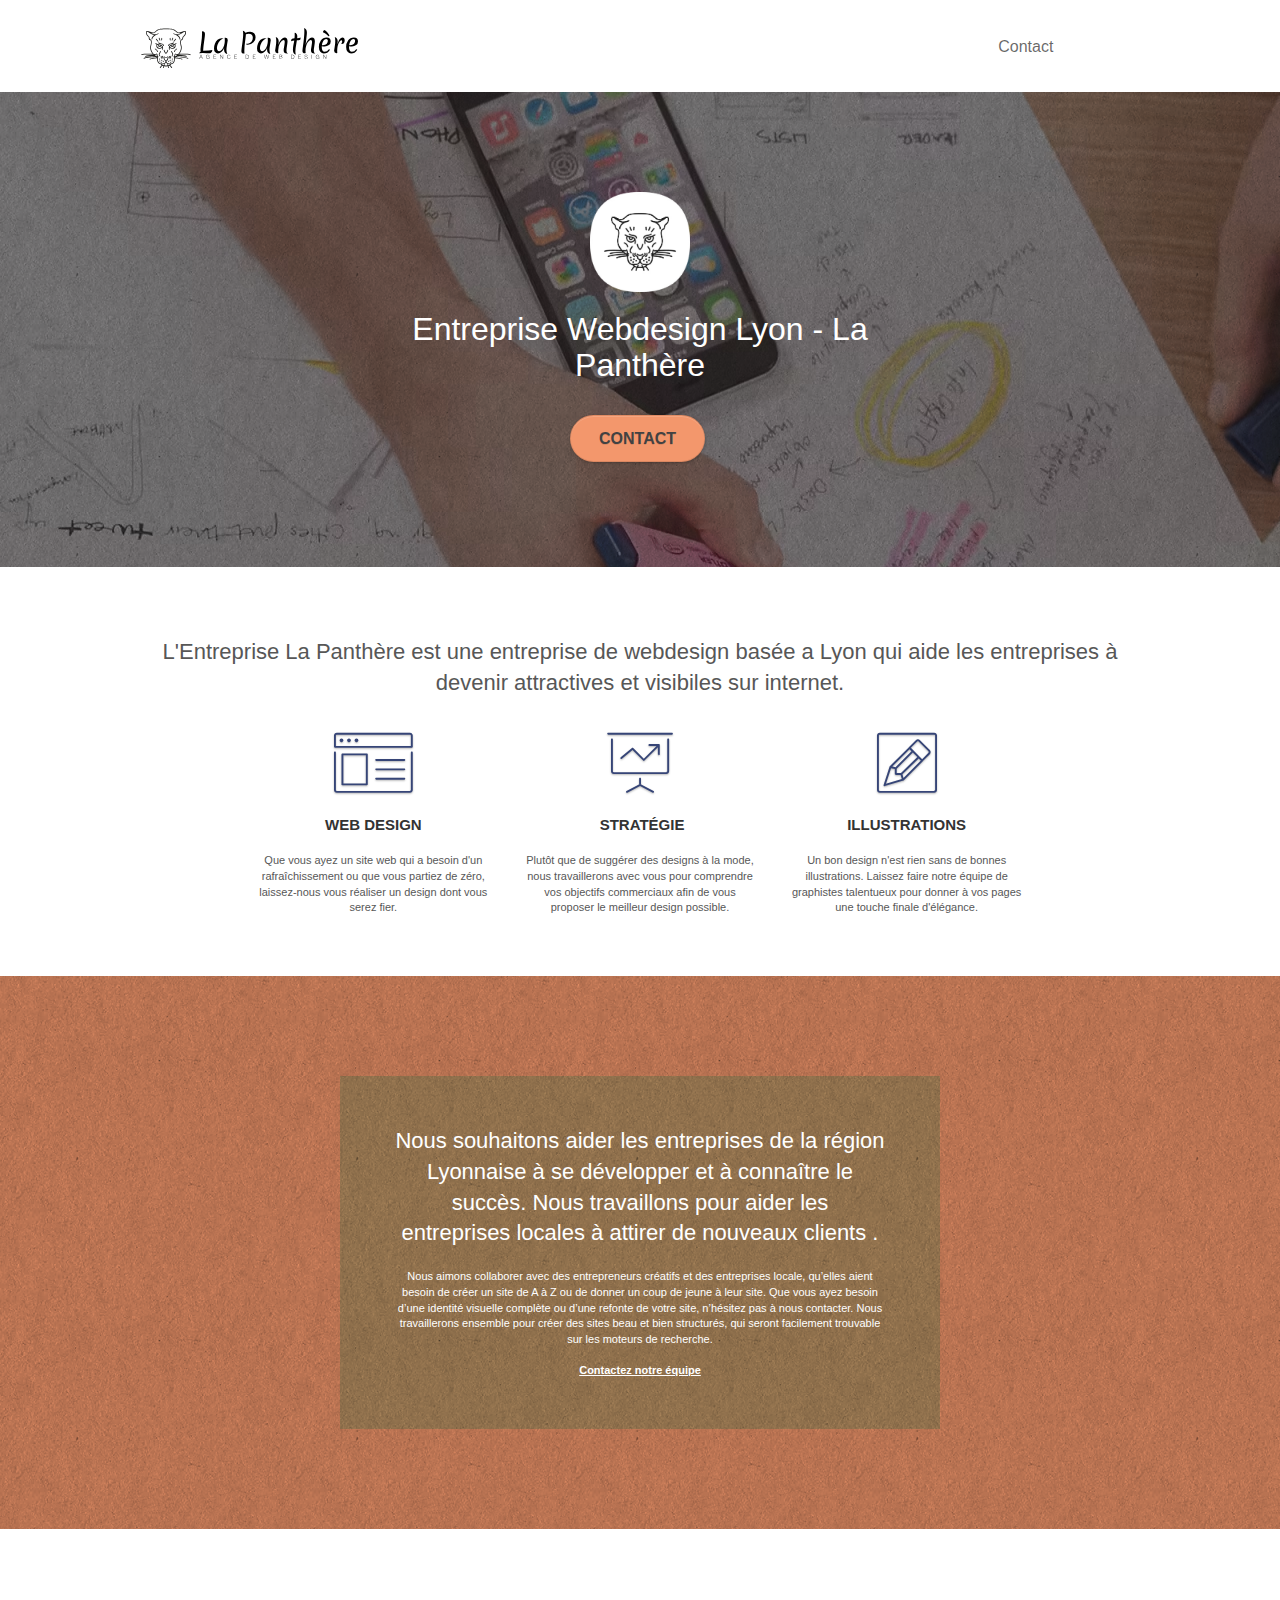
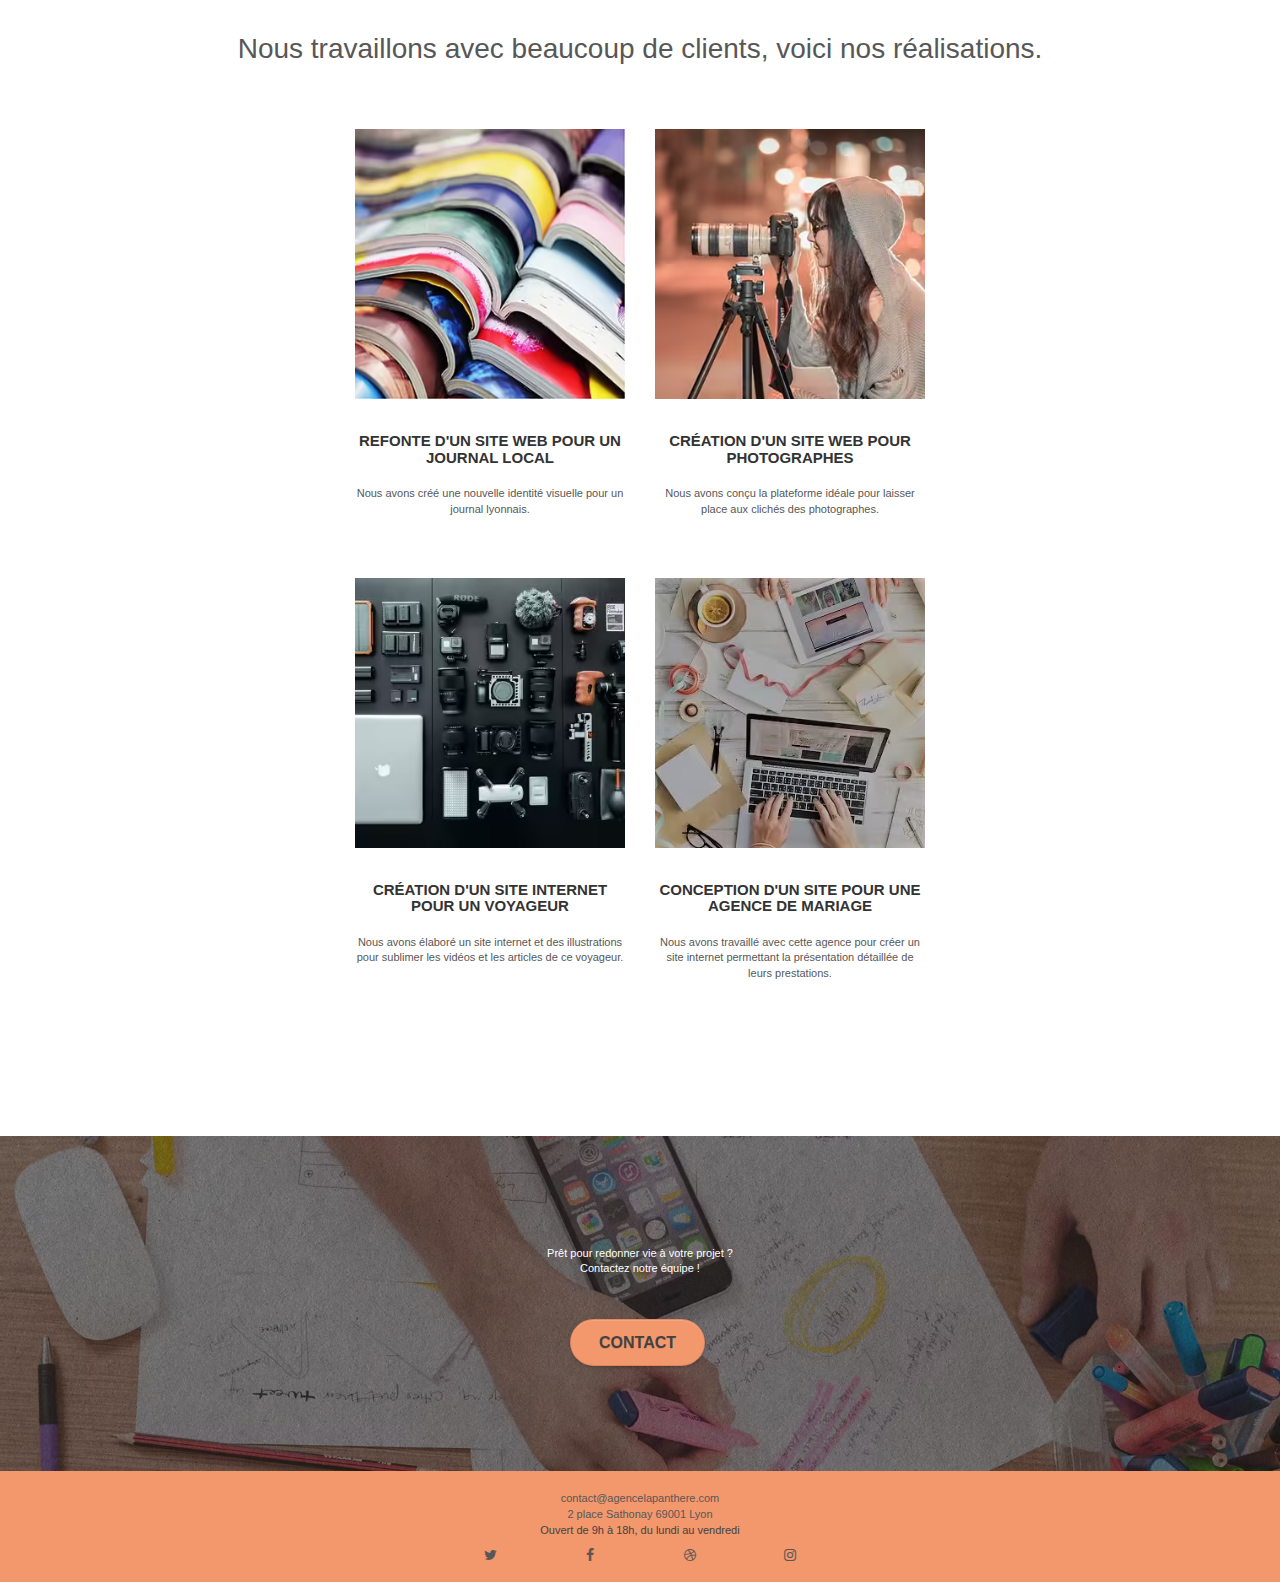
<file: index.html>
<!doctype html>
<html lang="fr">
<head>
    <meta charset="utf-8">
	<meta name="robots" content="follow, index">
    <meta name="description" content="Entreprise Webdesign Lyon La Panthère specialisée dans le webdesign vous aides à devenir plus attractif et plus visible sur internet">
    <meta name="viewport" content="width=device-width, initial-scale=1.0, viewport-fit=cover">
    <link rel="shortcut icon" type="image/png" href="favicon.jpg">
    
	<link rel="stylesheet" type="text/css" href="./css/bootstrap.css">
	<link rel="stylesheet" type="text/css" href="style.min.css">
	<link rel="stylesheet" type="text/css" href="./css/font-awesome.css">
	<link rel="stylesheet" type="text/css" href="./css/et-line.css">
	
    
	<script src="./js/jquery-2.1.0.js" ></script>
	<script src="./js/bootstrap.js" async></script>
	<script src="./js/blocs.js" async></script>
	<script src="./js/jquery.touchSwipe.js" defer></script>
	<script src="./js/gmaps.js" async></script>

	<meta property="og:title" content="La Panthère - Accueil" />
	<meta property="og:type" content="Entreprise webdesign Lyon - La Panthère" />
	<meta property="og:url" content="https://baracoudea.github.io/LaPanthereNew/" />
	<meta property="og:image" content="/img/agence-la-panthere.svg" />

    <title>Entreprise webdesign Lyon - La Panthère</title>

    
<!-- Analytics -->
 <!-- Global site tag (gtag.js) - Google Analytics -->
<script async src="https://www.googletagmanager.com/gtag/js?id=G-MQVR7TFE02"></script>
<script>
  window.dataLayer = window.dataLayer || [];
  function gtag(){dataLayer.push(arguments);}
  gtag('js', new Date());

  gtag('config', 'G-MQVR7TFE02');
</script>
<!-- Analytics END -->
    
</head>
<body>
<!-- Principal conteneur -->
<div class="page-container">
    
<!-- bloc-0 -->
<div class="bloc bgc-white l-bloc " id="bloc-0">
	<div class="container bloc-sm">
		<nav class="navbar row">
			<div class="navbar-header">
				<a class="navbar-brand" href="index.html"><img src="img/agence-la-panthere-monochrome.svg" alt="Logo La Panthère"/></a>
			</div>
			<div class="collapse navbar-collapse navbar-1 special-dropdown-nav">
				<ul class="site-navigation nav navbar-nav">
					<li>
						<a href="contact.html">Contact</a>
					</li>
				</ul>
			</div>
		</nav>
	</div>
</div>
<!-- bloc-0 END -->

<!-- bloc-1-presentation -->
<div class="bloc bgc-dark-slate-blue bg-banniere d-bloc bg-t-edge bloc-bg-texture texture-paper b-parallax" id="bloc-1-hero">
	<div class="container bloc-lg">
		<div class="row tight-width-whitespace">
			<div class="col-sm-12">
				<img src="img/logo.avif" class="center-block image-resize-mode" alt="Entreprise webdesign Lyon , logo , La Panthère" />
				<h1 class="text-center hero-bloc-text tc-white ">
					Entreprise Webdesign Lyon - La Panthère
				</h1>
				<div class="text-center">
					<a href="contact.html" class="btn btn-lg btn-clean btn-rd cta-hero btn-atomic-tangerine" id="cta-hero">Contact</a>
				</div>
			</div>
		</div>
	</div>
</div>
<!-- bloc-1-presentation END -->

<!-- bloc-2-services -->
<div class="bloc bgc-white l-bloc" id="bloc-2-services">
	<div class="container bloc-md">
		<div class="row">
			<div class="col-sm-12 text-center">
				<h2>L'Entreprise La Panthère est une entreprise de webdesign basée a Lyon qui aide les entreprises à devenir attractives et visibiles sur internet.</h2>
			</div>
		</div>
		<div class="row voffset-lg med-width-whitespace">
			<div class="col-sm-4">
				<div class="text-center">
					<span class="et-icon-browser sm-shadow icon-dark-slate-blue icons icon-lg"></span>
				</div>
				<h3 class="mg-md text-center">
					Web design
				</h3>
				<p class="text-center ">
					Que vous ayez un site web qui a besoin d'un rafraîchissement ou que vous partiez de zéro, laissez-nous vous réaliser un design dont vous serez fier.
				</p>
			</div>
			<div class="col-sm-4">
				<div class="text-center">
					<span class="et-icon-presentation sm-shadow icon-dark-slate-blue icons icon-lg"></span>
				</div>
				<h3 class="mg-md text-center">
					&nbsp;Stratégie
				</h3>
				<p class="text-center ">
					Plutôt que de suggérer des designs à la mode, nous travaillerons avec vous pour comprendre vos objectifs commerciaux afin de vous proposer le meilleur design possible.<br>
				</p>
			</div>
			<div class="col-sm-4">
				<div class="text-center">
					<span class="et-icon-edit sm-shadow icon-dark-slate-blue icons icon-lg"></span>
				</div>
				<h3 class="mg-md text-center">
					Illustrations
				</h3>
				<p class="text-center ">
					Un bon design n'est rien sans de bonnes illustrations. Laissez faire notre équipe de graphistes talentueux pour donner à vos pages une touche finale d'élégance.
				</p>
			</div>
		</div>
	</div>
</div>
<!-- bloc-2-services END -->

<!-- bloc-3-what-i-do -->
<div class="bloc tc-white bgc-atomic-tangerine bg-presentation d-bloc bloc-bg-texture texture-paper b-parallax" id="bloc-3-what-i-do">
	<div class="container bloc-lg">
		<div class="row tight-width-whitespace black-background">
			<div class="col-sm-12">
				<h2 class="mg-md text-center tc-white">
					Nous souhaitons aider les entreprises de la région Lyonnaise à se développer et à connaître le succès. Nous travaillons pour aider les entreprises locales à attirer de nouveaux clients .<br>
				</h2>
				<p class="text-center white">
					Nous aimons collaborer avec des entrepreneurs créatifs et des entreprises locale, qu’elles aient besoin de créer un site de A à Z ou de donner un coup de jeune à leur site. Que vous ayez besoin d’une identité visuelle complète ou d’une refonte de votre site, n’hésitez pas à nous contacter. Nous travaillerons ensemble pour créer des sites beau et bien structurés, qui seront facilement trouvable sur les moteurs de recherche. <br><br><a class="ltc-white bold-link white" href="contact.html">Contactez notre équipe</a><br>
				</p>
			</div>
		</div>
	</div>
</div>
<!-- bloc-3-what-i-do END -->

<!-- bloc-4-portfolio -->
<div class="bloc bgc-white bg-lines-h2-bg bg-repeat l-bloc" id="bloc-4-portfolio">
	<div class="container bloc-lg">
		<div class="row">
			<div class="col-sm-12 text-center">
				<p class="font_size_portfolio">Nous travaillons avec beaucoup de clients, voici nos réalisations.</p>
			</div>
		</div>
		<div class="row tight-width-whitespace portfolio-row">
			<div class="col-sm-6">
				<a href="#" data-lightbox="img/1.avif" data-gallery-id="gallery-1" data-caption="Refonte d'un site web pour un journal local" data-frame="snapshot-lb"><img src="img/1.avif" loading="lazy" alt=" refonte site web journal" class="img-responsive portfolio-thumb" /></a>
				<h3 class="mg-md text-center">
					Refonte d'un site web pour un journal local
				</h3>
				<p class="text-center">
					Nous avons créé une nouvelle identité visuelle pour un journal lyonnais.
				</p>
			</div>
			<div class="col-sm-6">
				<a href="#" data-lightbox="img/2.avif" data-gallery-id="gallery-1" data-caption="Création d'un site web pour photographes" data-frame="snapshot-lb"><img src="img/2.avif" loading="lazy" class="img-responsive portfolio-thumb" alt="Création d'un site web pour photographes" /></a>
				<h3 class="mg-md text-center">
					Création d'un site web pour photographes
				</h3>
				<p class="text-center">
					Nous avons conçu la plateforme idéale pour laisser place aux clichés des photographes.
				</p>
			</div>
		</div>
		<div class="row tight-width-whitespace portfolio-row">
			<div class="col-sm-6">
				<a href="#" data-lightbox="img/3.avif" data-gallery-id="gallery-1" data-caption="Création d'un site internet pour un voyageur" data-frame="snapshot-lb"><img src="img/3.avif" loading="lazy" class="img-responsive portfolio-thumb" alt="Création d'un site web pour voyageur"/></a>
				<h3 class="mg-md text-center">
					Création d'un site internet pour un voyageur
				</h3>
				<p class="text-center">
					Nous avons élaboré un site internet et des illustrations pour sublimer les vidéos et les articles de ce voyageur.
				</p>
			</div>
			<div class="col-sm-6">
				<a href="#" data-lightbox="img/4.avif" data-gallery-id="gallery-1" data-caption="Conception d'un site pour une agence de mariage" data-frame="snapshot-lb"><img src="img/4.avif" loading="lazy" class="img-responsive portfolio-thumb" alt="Création d'un site web pour agence de mariage" /></a>
				<h3 class="mg-md text-center">
					Conception d'un site pour une agence de mariage
				</h3>
				<p class="text-center">
					Nous avons travaillé avec cette agence pour créer un site internet permettant la présentation détaillée de leurs prestations.
				</p>
			</div>
		</div>
	</div>
</div>
<!-- bloc-4-portfolio END -->

<!-- bloc-5-cta -->
<div class="bloc bgc-dark-slate-blue bg-banniere d-bloc bloc-bg-texture texture-paper" id="bloc-5-cta">
	<div class="container bloc-lg">
		<div class="row">
			<p class="mg-md text-center tc-white">
				Prêt pour redonner vie à votre projet ?<br>Contactez notre équipe !
			</p>
			<div class="col-sm-12 text-center">
				<a href="contact.html" class="btn btn-atomic-tangerine btn-clean btn-rd btn-lg cta-hero">Contact</a>
			</div>
		</div>
	</div>
</div>
<!-- bloc-5-cta END -->

<!-- Footer - bloc-8 -->
<div class="bloc bgc-atomic-tangerine d-bloc" id="bloc-8">
	<div class="container bloc-sm">
		<div class="row">
			<div class="col-sm-12">
				<p class="text-center grey">
					<a href="mailto:contact@agencelapanthere.com">contact@agencelapanthere.com</a><br><a target="blank" href="https://www.google.fr/maps/place/2+Pl.+Sathonay,+69001+Lyon/@45.7695241,4.8279733,17z/data=!3m1!4b1!4m5!3m4!1s0x47f4eb020f3664e9:0x13e3d71752922c1f!8m2!3d45.7695241!4d4.8301673">2 place Sathonay 69001 Lyon</a><br>Ouvert de 9h à 18h, du lundi au vendredi<br>
				</p>
				<div class="row row-no-gutters social">
					<div class="col-sm-3">
						<div class="text-center">
							<a class="social" href="index.html"><span class="fa fa-twitter icon-md"></span></a>
						</div>
					</div>
					<div class="col-sm-3">
						<div class="text-center">
							<a class="social" href="index.html"><span class="fa fa-facebook icon-md"></span></a>
						</div>
					</div>
					<div class="col-sm-3">
						<div class="text-center">
							<a class="social" href="index.html"><span class="fa fa-dribbble icon-md"></span></a>
						</div>
					</div>
					<div class="col-sm-3">
						<div class="text-center">
							<a class="social" href="index.html"><span class="fa fa-instagram icon-md"></span></a>
						</div>
					</div>
				</div>
			</div>
		</div>
	</div>
</div>
<!-- Footer - bloc-8 END -->

</div>
<!-- Principal conteneur END -->
    

</body>
</html>
</file>
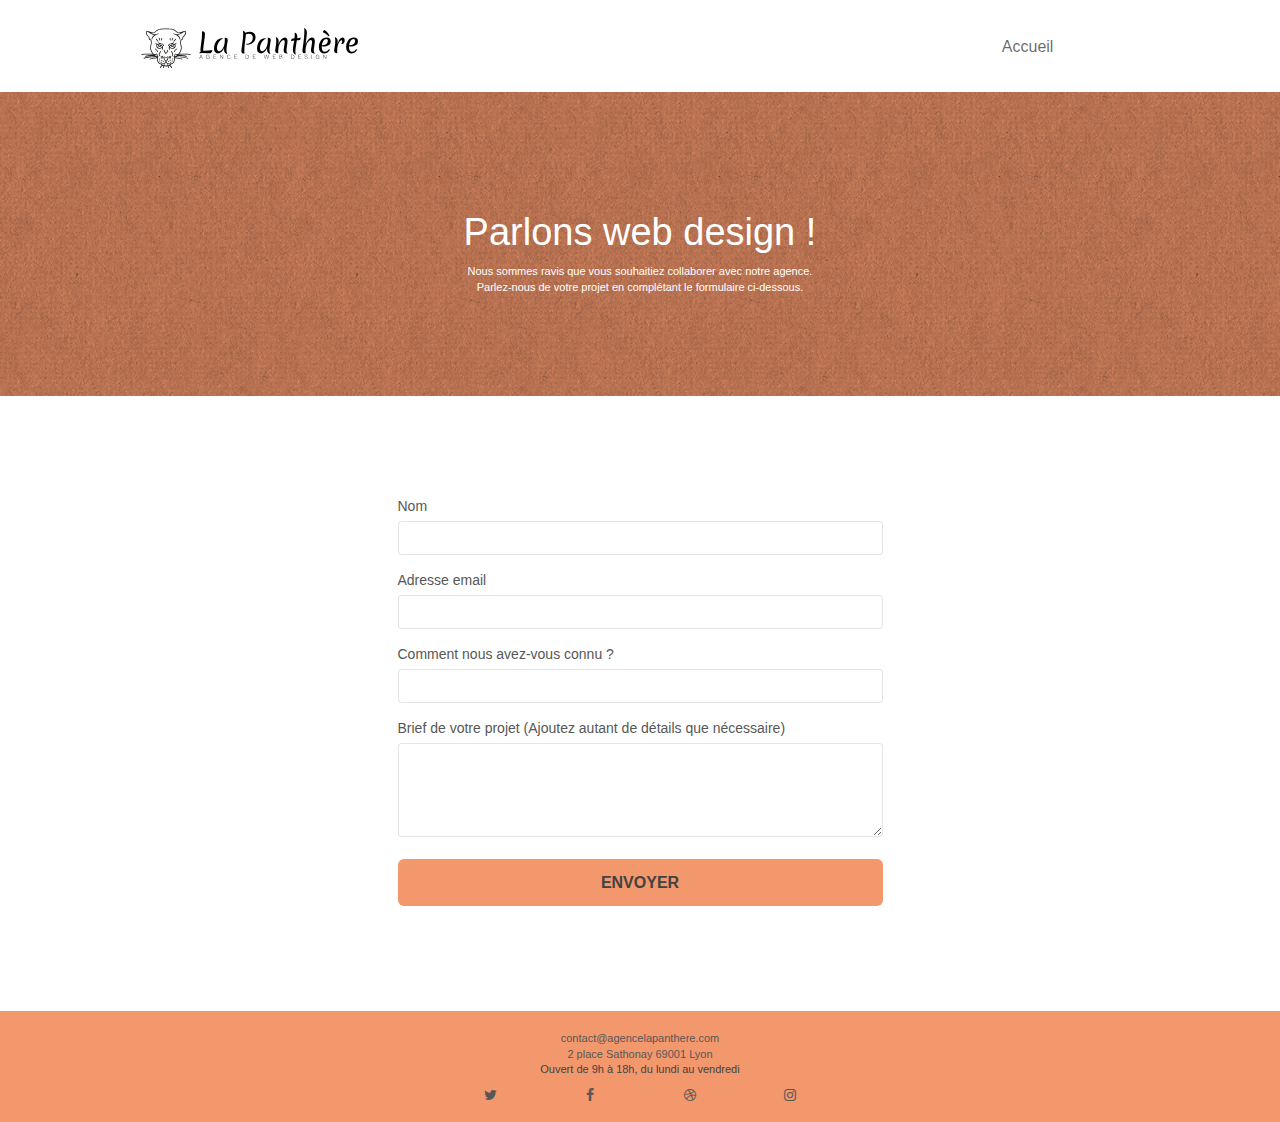
<file: contact.html>
<!doctype html>
<html lang="fr">
<head>
    <meta charset="utf-8">
	<meta name="robots" content="follow, index">
    <meta name="description" content="Entreprise webdesign Lyon La Panthère contact">
    <meta name="viewport" content="width=device-width, initial-scale=1.0, viewport-fit=cover">
    <link rel="shortcut icon" type="image/png" href="favicon.jpg">
    
	<link rel="stylesheet" type="text/css" href="./css/bootstrap.css">
	<link rel="stylesheet" type="text/css" href="style.min.css">
	<link rel="stylesheet" type="text/css" href="./css/font-awesome.css">
	<link rel="stylesheet" type="text/css" href="./css/et-line.css">
	
    
	<script src="./js/jquery-2.1.0.js"></script>
	<script src="./js/bootstrap.js" async></script>
	<script src="./js/blocs.js" async></script>
	<script src="./js/jqBootstrapValidation.js" async></script>
	<script src="./js/formHandler.js" async></script>

	<meta property="og:title" content="La Panthère - Contact" />
	<meta property="og:type" content="Agence Web Design" />
	<meta property="og:url" content="https://baracoudea.github.io/LaPanthereNew/" />
	<meta property="og:image" content="/img/agence-la-panthere.svg" />

    <title>Contact - La Panthère</title>

    
<!-- Analytics -->
 <!-- Global site tag (gtag.js) - Google Analytics -->
<script async src="https://www.googletagmanager.com/gtag/js?id=G-MQVR7TFE02"></script>
<script>
  window.dataLayer = window.dataLayer || [];
  function gtag(){dataLayer.push(arguments);}
  gtag('js', new Date());

  gtag('config', 'G-MQVR7TFE02');
</script>
<!-- Analytics END -->
    
</head>
<body>
<!-- Principal conteneur -->
<div class="page-container">
    
<!-- bloc-0 -->
<div class="bloc bgc-white l-bloc " id="bloc-0">
	<div class="container bloc-sm">
		<nav class="navbar row">
			<div class="navbar-header">
				<a class="navbar-brand" href="index.html"><img src="img/agence-la-panthere-monochrome.svg" alt="Logo La Panthère"/></a>
			</div>
			<div class="collapse navbar-collapse navbar-1 special-dropdown-nav">
				<ul class="site-navigation nav navbar-nav">
					<li>
						<a href="index.html">Accueil</a>
					</li>
				</ul>
			</div>
		</nav>
	</div>
</div>
<!-- bloc-0 END -->

<!-- bloc-6 -->
<div class="bloc bg-dots-bg bg-repeat bgc-atomic-tangerine d-bloc bloc-bg-texture texture-paper" id="bloc-6">
	<div class="container bloc-lg">
		<div class="row">
			<div class="col-sm-12">
				<h1 class="text-center hero-bloc-text tc-white">
					Parlons web design !
				</h1>
				<p class="text-center mg-lg tc-white tight-width-whitespace">
					Nous sommes ravis que vous souhaitiez collaborer avec notre agence.<br>
					Parlez-nous de votre projet en complétant le formulaire ci-dessous.
				</p>
			</div>
		</div>
	</div>
</div>
<!-- bloc-6 END -->

<!-- bloc-7 -->
<div class="bloc bgc-white l-bloc" id="bloc-7">
	<div class="container bloc-lg">
		<div class="row left10">
			<div class="col-sm-6">
				<form id="form_1" novalidate>
					<div class="form-group">
						<label>
							Nom
						</label>
						<input id="name" class="form-control" required />
					</div>
					<div class="form-group">
						<label>
							Adresse email
						</label>
						<input id="email" class="form-control" type="email" required />
					</div>
					<div class="form-group">
						<label>
							Comment nous avez-vous connu ?
						</label>
						<input class="form-control" required id="input_504" />
					</div>
					<div class="form-group">
						<label>
							Brief de votre projet (Ajoutez autant de détails que nécessaire)<br>
						</label><textarea id="message" class="form-control" rows="4" cols="50" required></textarea>
					</div> 
					<button class="bloc-button btn btn-lg btn-block cta-hero btn-atomic-tangerine" type="submit">
						Envoyer
					</button>
				</form>
			</div>
		</div>
	</div>
</div>
<!-- bloc-7 END -->

<!-- ScrollToTop Button -->
<a class="bloc-button btn btn-d scrollToTop" onclick="scrollToTarget('1')"><span class="fa fa-chevron-up"></span></a>
<!-- ScrollToTop Button END-->


<!-- Footer - bloc-8 -->
<div class="bloc bgc-atomic-tangerine d-bloc" id="bloc-8">
	<div class="container bloc-sm">
		<div class="row">
			<div class="col-sm-12">
				<p class="text-center grey">
					<a href="mailto:contact@agencelapanthere.com">contact@agencelapanthere.com</a><br><a target="blank" href="https://www.google.fr/maps/place/2+Pl.+Sathonay,+69001+Lyon/@45.7695241,4.8279733,17z/data=!3m1!4b1!4m5!3m4!1s0x47f4eb020f3664e9:0x13e3d71752922c1f!8m2!3d45.7695241!4d4.8301673">2 place Sathonay 69001 Lyon</a><br>Ouvert de 9h à 18h, du lundi au vendredi<br>
				</p>
				<div class="row row-no-gutters social">
					<div class="col-sm-3">
						<div class="text-center">
							<a class="social" href="index.html"><span class="fa fa-twitter icon-md"></span></a>
						</div>
					</div>
					<div class="col-sm-3">
						<div class="text-center">
							<a class="social" href="index.html"><span class="fa fa-facebook icon-md"></span></a>
						</div>
					</div>
					<div class="col-sm-3">
						<div class="text-center">
							<a class="social" href="index.html"><span class="fa fa-dribbble icon-md"></span></a>
						</div>
					</div>
					<div class="col-sm-3">
						<div class="text-center">
							<a class="social" href="index.html"><span class="fa fa-instagram icon-md"></span></a>
						</div>
					</div>
				</div>
			</div>
		</div>
	</div>
</div>
<!-- Footer - bloc-8 END -->

</div>
<!-- Principal conteneur END -->
    

</body>
</html>
</file>
<file: css/et-line.css>
@font-face {
    font-family: et-line;
    src: url(../fonts/et-line.eot);
    src: url(../fonts/et-line.eot?#iefix) format('embedded-opentype'), url(../fonts/et-line.woff) format('woff'), url(../fonts/et-line.ttf) format('truetype'), url(../fonts/et-line.svg#et-line) format('svg');
    font-weight: 400;
    font-style: normal
}

.et-icon-adjustments,
.et-icon-alarmclock,
.et-icon-anchor,
.et-icon-aperture,
.et-icon-attachment,
.et-icon-bargraph,
.et-icon-basket,
.et-icon-beaker,
.et-icon-bike,
.et-icon-book-open,
.et-icon-briefcase,
.et-icon-browser,
.et-icon-calendar,
.et-icon-camera,
.et-icon-caution,
.et-icon-chat,
.et-icon-circle-compass,
.et-icon-clipboard,
.et-icon-clock,
.et-icon-cloud,
.et-icon-compass,
.et-icon-desktop,
.et-icon-dial,
.et-icon-document,
.et-icon-documents,
.et-icon-download,
.et-icon-dribbble,
.et-icon-edit,
.et-icon-envelope,
.et-icon-expand,
.et-icon-facebook,
.et-icon-flag,
.et-icon-focus,
.et-icon-gears,
.et-icon-genius,
.et-icon-gift,
.et-icon-global,
.et-icon-globe,
.et-icon-googleplus,
.et-icon-grid,
.et-icon-happy,
.et-icon-hazardous,
.et-icon-heart,
.et-icon-hotairballoon,
.et-icon-hourglass,
.et-icon-key,
.et-icon-laptop,
.et-icon-layers,
.et-icon-lifesaver,
.et-icon-lightbulb,
.et-icon-linegraph,
.et-icon-linkedin,
.et-icon-lock,
.et-icon-magnifying-glass,
.et-icon-map,
.et-icon-map-pin,
.et-icon-megaphone,
.et-icon-mic,
.et-icon-mobile,
.et-icon-newspaper,
.et-icon-notebook,
.et-icon-paintbrush,
.et-icon-paperclip,
.et-icon-pencil,
.et-icon-phone,
.et-icon-picture,
.et-icon-pictures,
.et-icon-piechart,
.et-icon-presentation,
.et-icon-pricetags,
.et-icon-printer,
.et-icon-profile-female,
.et-icon-profile-male,
.et-icon-puzzle,
.et-icon-quote,
.et-icon-recycle,
.et-icon-refresh,
.et-icon-ribbon,
.et-icon-rss,
.et-icon-sad,
.et-icon-scissors,
.et-icon-scope,
.et-icon-search,
.et-icon-shield,
.et-icon-speedometer,
.et-icon-strategy,
.et-icon-streetsign,
.et-icon-tablet,
.et-icon-target,
.et-icon-telescope,
.et-icon-toolbox,
.et-icon-tools,
.et-icon-tools-2,
.et-icon-trophy,
.et-icon-tumblr,
.et-icon-twitter,
.et-icon-upload,
.et-icon-video,
.et-icon-wallet,
.et-icon-wine {
    font-family: et-line;

    font-style: normal;
    font-weight: 400;
    font-variant: normal;
    text-transform: none;
    line-height: 1;
    -webkit-font-smoothing: antialiased;
    -moz-osx-font-smoothing: grayscale;
    display: inline-block
}

.et-icon-mobile:before {
    content: "\e000"
}

.et-icon-laptop:before {
    content: "\e001"
}

.et-icon-desktop:before {
    content: "\e002"
}

.et-icon-tablet:before {
    content: "\e003"
}

.et-icon-phone:before {
    content: "\e004"
}

.et-icon-document:before {
    content: "\e005"
}

.et-icon-documents:before {
    content: "\e006"
}

.et-icon-search:before {
    content: "\e007"
}

.et-icon-clipboard:before {
    content: "\e008"
}

.et-icon-newspaper:before {
    content: "\e009"
}

.et-icon-notebook:before {
    content: "\e00a"
}

.et-icon-book-open:before {
    content: "\e00b"
}

.et-icon-browser:before {
    content: "\e00c"
}

.et-icon-calendar:before {
    content: "\e00d"
}

.et-icon-presentation:before {
    content: "\e00e"
}

.et-icon-picture:before {
    content: "\e00f"
}

.et-icon-pictures:before {
    content: "\e010"
}

.et-icon-video:before {
    content: "\e011"
}

.et-icon-camera:before {
    content: "\e012"
}

.et-icon-printer:before {
    content: "\e013"
}

.et-icon-toolbox:before {
    content: "\e014"
}

.et-icon-briefcase:before {
    content: "\e015"
}

.et-icon-wallet:before {
    content: "\e016"
}

.et-icon-gift:before {
    content: "\e017"
}

.et-icon-bargraph:before {
    content: "\e018"
}

.et-icon-grid:before {
    content: "\e019"
}

.et-icon-expand:before {
    content: "\e01a"
}

.et-icon-focus:before {
    content: "\e01b"
}

.et-icon-edit:before {
    content: "\e01c"
}

.et-icon-adjustments:before {
    content: "\e01d"
}

.et-icon-ribbon:before {
    content: "\e01e"
}

.et-icon-hourglass:before {
    content: "\e01f"
}

.et-icon-lock:before {
    content: "\e020"
}

.et-icon-megaphone:before {
    content: "\e021"
}

.et-icon-shield:before {
    content: "\e022"
}

.et-icon-trophy:before {
    content: "\e023"
}

.et-icon-flag:before {
    content: "\e024"
}

.et-icon-map:before {
    content: "\e025"
}

.et-icon-puzzle:before {
    content: "\e026"
}

.et-icon-basket:before {
    content: "\e027"
}

.et-icon-envelope:before {
    content: "\e028"
}

.et-icon-streetsign:before {
    content: "\e029"
}

.et-icon-telescope:before {
    content: "\e02a"
}

.et-icon-gears:before {
    content: "\e02b"
}

.et-icon-key:before {
    content: "\e02c"
}

.et-icon-paperclip:before {
    content: "\e02d"
}

.et-icon-attachment:before {
    content: "\e02e"
}

.et-icon-pricetags:before {
    content: "\e02f"
}

.et-icon-lightbulb:before {
    content: "\e030"
}

.et-icon-layers:before {
    content: "\e031"
}

.et-icon-pencil:before {
    content: "\e032"
}

.et-icon-tools:before {
    content: "\e033"
}

.et-icon-tools-2:before {
    content: "\e034"
}

.et-icon-scissors:before {
    content: "\e035"
}

.et-icon-paintbrush:before {
    content: "\e036"
}

.et-icon-magnifying-glass:before {
    content: "\e037"
}

.et-icon-circle-compass:before {
    content: "\e038"
}

.et-icon-linegraph:before {
    content: "\e039"
}

.et-icon-mic:before {
    content: "\e03a"
}

.et-icon-strategy:before {
    content: "\e03b"
}

.et-icon-beaker:before {
    content: "\e03c"
}

.et-icon-caution:before {
    content: "\e03d"
}

.et-icon-recycle:before {
    content: "\e03e"
}

.et-icon-anchor:before {
    content: "\e03f"
}

.et-icon-profile-male:before {
    content: "\e040"
}

.et-icon-profile-female:before {
    content: "\e041"
}

.et-icon-bike:before {
    content: "\e042"
}

.et-icon-wine:before {
    content: "\e043"
}

.et-icon-hotairballoon:before {
    content: "\e044"
}

.et-icon-globe:before {
    content: "\e045"
}

.et-icon-genius:before {
    content: "\e046"
}

.et-icon-map-pin:before {
    content: "\e047"
}

.et-icon-dial:before {
    content: "\e048"
}

.et-icon-chat:before {
    content: "\e049"
}

.et-icon-heart:before {
    content: "\e04a"
}

.et-icon-cloud:before {
    content: "\e04b"
}

.et-icon-upload:before {
    content: "\e04c"
}

.et-icon-download:before {
    content: "\e04d"
}

.et-icon-target:before {
    content: "\e04e"
}

.et-icon-hazardous:before {
    content: "\e04f"
}

.et-icon-piechart:before {
    content: "\e050"
}

.et-icon-speedometer:before {
    content: "\e051"
}

.et-icon-global:before {
    content: "\e052"
}

.et-icon-compass:before {
    content: "\e053"
}

.et-icon-lifesaver:before {
    content: "\e054"
}

.et-icon-clock:before {
    content: "\e055"
}

.et-icon-aperture:before {
    content: "\e056"
}

.et-icon-quote:before {
    content: "\e057"
}

.et-icon-scope:before {
    content: "\e058"
}

.et-icon-alarmclock:before {
    content: "\e059"
}

.et-icon-refresh:before {
    content: "\e05a"
}

.et-icon-happy:before {
    content: "\e05b"
}

.et-icon-sad:before {
    content: "\e05c"
}

.et-icon-facebook:before {
    content: "\e05d"
}

.et-icon-twitter:before {
    content: "\e05e"
}

.et-icon-googleplus:before {
    content: "\e05f"
}

.et-icon-rss:before {
    content: "\e060"
}

.et-icon-tumblr:before {
    content: "\e061"
}

.et-icon-linkedin:before {
    content: "\e062"
}

.et-icon-dribbble:before {
    content: "\e063"
}
</file>
<file: style.min.css>
body{margin:0;padding:0;background:#FFF;overflow-x:hidden;-webkit-font-smoothing:antialiased;-moz-osx-font-smoothing:grayscale}a,button{transition:all .3s ease-in-out;outline:none}a:hover{text-decoration:none;cursor:pointer}#page-loading-blocs-notifaction{position:fixed;top:0;bottom:0;width:100%;z-index:100000;background:#FFF url(img/pageload-spinner.gif) no-repeat center center}.bloc{width:100%;clear:both;background:50% 50% no-repeat;padding:0 50px;-webkit-background-size:cover;-moz-background-size:cover;-o-background-size:cover;background-size:cover;position:relative}.bloc .container{padding-left:0;padding-right:0}.bloc-lg{padding:100px 50px}.bloc-md{padding:50px}.bloc-sm{padding:20px 50px}.bg-center,.bg-l-edge,.bg-r-edge,.bg-t-edge,.bg-b-edge,.bg-tl-edge,.bg-bl-edge,.bg-tr-edge,.bg-br-edge,.bg-repeat{-webkit-background-size:auto;-moz-background-size:auto;-o-background-size:auto;background-size:auto}.bg-repeat{background:repeat}.bg-t-edge{background:top no-repeat}.bloc-bg-texture::before{content:"";background-size:2px 2px;position:absolute;top:0;bottom:0;left:0;right:0}.texture-paper::before{background:url(img/texture-paper.avif);background-size:280px 280px}.b-parallax{background-attachment:fixed}.d-bloc{color:rgba(255,255,255,.7)}.d-bloc button:hover{color:rgba(255,255,255,.9)}.d-bloc .icon-round,.d-bloc .icon-square,.d-bloc .icon-rounded,.d-bloc .icon-semi-rounded-a,.d-bloc .icon-semi-rounded-b{border-color:rgba(255,255,255,.9)}.d-bloc .divider-h span{border-color:rgba(255,255,255,.2)}.d-bloc .navbar-toggle .icon-bar{background:rgba(255,255,255,1)}.d-bloc .btn-wire,.d-bloc .btn-wire:hover{color:rgba(255,255,255,1);border-color:rgba(255,255,255,1)}.d-bloc .panel{color:rgba(0,0,0,.5)}.d-bloc .panel button:hover{color:rgba(0,0,0,.7)}.d-bloc .panel icon{border-color:rgba(0,0,0,.7)}.d-bloc .panel .divider-h span{border-color:rgba(0,0,0,.1)}.d-bloc .panel .a-btn{color:rgba(0,0,0,.6)}.d-bloc .panel .a-btn:hover{color:rgba(0,0,0,1)}.d-bloc .panel .btn-wire,.d-bloc .panel .btn-wire:hover{color:rgba(0,0,0,.7);border-color:rgba(0,0,0,.3)}.d-bloc .panel,.l-bloc{color:rgba(0,0,0,.5)}.d-bloc .panel button:hover,.l-bloc button:hover{color:rgba(0,0,0,.7)}.l-bloc .icon-round,.l-bloc .icon-square,.l-bloc .icon-rounded,.l-bloc .icon-semi-rounded-a,.l-bloc .icon-semi-rounded-b{border-color:rgba(0,0,0,.7)}.d-bloc .panel .divider-h span,.l-bloc .divider-h span{border-color:rgba(0,0,0,.1)}.d-bloc .panel .a-btn,.l-bloc .a-btn,.l-bloc .navbar a,.l-bloc .navbar-brand,.l-bloc a .icon-sm,.l-bloc a .icon-md,.l-bloc a .icon-lg,.l-bloc a .icon-xl,.l-bloc h1 a,.l-bloc h2 a,.l-bloc h3 a,.l-bloc h4 a,.l-bloc h5 a,.l-bloc h6 a,.l-bloc p a{color:rgba(0,0,0,.6)}.d-bloc .panel .a-btn:hover,.l-bloc .a-btn:hover,.l-bloc .navbar a:hover,.l-bloc .navbar-brand:hover,.l-bloc a:hover .icon-sm,.l-bloc a:hover .icon-md,.l-bloc a:hover .icon-lg,.l-bloc a:hover .icon-xl,.l-bloc h1 a:hover,.l-bloc h2 a:hover,.l-bloc h3 a:hover,.l-bloc h4 a:hover,.l-bloc h5 a:hover,.l-bloc h6 a:hover,.l-bloc p a:hover{color:rgba(0,0,0,1)}.l-bloc .navbar-toggle .icon-bar{color:rgba(0,0,0,.6)}.d-bloc .panel .btn-wire,.d-bloc .panel .btn-wire:hover,.l-bloc .btn-wire,.l-bloc .btn-wire:hover{color:rgba(0,0,0,.7);border-color:rgba(0,0,0,.3)}.voffset{margin-top:30px}.voffset-lg{margin-top:80px}.row-no-gutters{margin-right:0;margin-left:0}.row.row-no-gutters>[class^="col-"],.row.row-no-gutters>[class*=" col-"]{padding-right:0;padding-left:0}#bloc-1-hero h1{font-size:32px}.navbar{margin-bottom:0;z-index:1}.navbar-brand{height:auto;width:auto;padding:3px 15px;font-size:25px;font-weight:400;font-weight:600;line-height:44px}.navbar-brand img{max-height:200px;margin:0 5px 0 0;display:inline;height:40px}.navbar-brand img[src$=svg]{min-width:100px}.nav-center .navbar-brand img{margin:0}.navbar .nav{padding-top:2px;margin-right:-120px;float:right;z-index:1}.nav>li{float:left;margin-top:4px;font-size:16px}.navbar-nav .open .dropdown-menu>li>a{text-align:inherit}.nav>li a:hover,.nav>li a:focus{background:transparent}.navbar-toggle{margin:10px 10px 0 0;border:0}.navbar-toggle:hover{background:transparent}.navbar-toggle .icon-bar{background-color:rgba(0,0,0,.5);width:26px}.nav-invert .navbar .nav{float:left}.nav-invert .navbar-header,.nav-invert .navbar-brand{float:right;position:relative;z-index:2}@media (min-width:768px){.site-navigation{position:absolute;top:20%;right:20%;transform:translate(0,-50%);-webkit-transform:translateY(-50%)}.nav>li .dropdown-menu a,.nav>li .dropdown-menu a:hover{color:#484848}.nav-invert .site-navigation{left:0;right:0}.nav-center{text-align:center}.nav-center .navbar-header{width:100%}.nav-center .navbar-header,.nav-center .navbar-brand,.nav-center .nav>li{float:none;display:inline-block}.nav-center .site-navigation{position:relative;width:100%;right:0;margin-right:0;margin-top:20px}.nav-center.mini-nav .navbar-toggle{float:none;margin:10px auto 0}}.nav>li>.dropdown a{background:none;display:block;padding:14px 15px}nav .caret{margin:0 5px}.dropdown-menu .dropdown-menu{top:-8px;left:100%}.dropdown-menu .dropmenu-flow-right{top:100%;left:0;margin-left:-1px;border-top-left-radius:0;border-top-right-radius:0}.dropdown-menu .dropdown span{border:4px solid #000;border-top-color:transparent;border-right-color:transparent;border-bottom-color:transparent;margin:6px -5px 0 0;float:right}.mg-md{margin-top:10px;margin-bottom:20px}.mg-lg{margin-top:10px;margin-bottom:40px}.btn{margin:0 5px 5px 0}.btn.pull-right{margin:0 0 5px 5px}.btn-d,.btn-d:hover,.btn-d:focus{color:#FFF;background:rgba(0,0,0,.3)}button{outline:none}.btn-rd{border-radius:40px}.btn-clean{border:1px solid rgba(0,0,0,.08);border-bottom-color:rgba(0,0,0,.1);text-shadow:0 1px 0 rgba(0,0,1,.1);box-shadow:0 1px 3px rgba(0,0,1,.25),inset 0 1px 0 0 rgba(255,255,255,.15)}.icon-md{font-size:30px}.icon-lg{font-size:60px}.sm-shadow{text-shadow:0 1px 2px rgba(0,0,0,.3)}.panel-sq,.panel-sq .panel-heading,.panel-sq .panel-footer{border-radius:0}.panel-rd{border-radius:30px}.panel-rd .panel-heading{border-radius:29px 29px 0 0}.panel-rd .panel-footer{border-radius:0 0 29px 29px}.form-control{border-color:rgba(0,0,0,.1);box-shadow:none}.scrollToTop{width:40px;height:40px;position:fixed;bottom:20px;right:20px;opacity:0;z-index:500;transition:all .3s ease-in-out}.scrollToTop span{margin-top:6px}.showScrollTop{font-size:14px;opacity:1}a[data-lightbox]{position:relative;display:flex;text-align:center;justify-content:center}a[data-lightbox]:hover::before{content:"+";font-family:"HelveticaNeue-Light","Helvetica Neue Light","Helvetica Neue",Helvetica,Arial;font-size:32px;width:50px;height:50px;margin-left:-25px;border-radius:50%;background:rgba(0,0,0,.6);color:#FFF;font-weight:100;z-index:1;position:absolute;top:50%;transform:translateY(-50%);-webkit-transform:translateY(-50%)}a[data-lightbox]:hover img{opacity:.6;-webkit-animation-fill-mode:none;animation-fill-mode:none}#lightbox-modal{display:flex;align-items:center}#lightbox-modal .modal-dialog{width:90%;max-width:900px;margin:0 auto 0}#lightbox-modal .modal-dialog img{max-height:90vh;margin:0 auto}.lightbox-caption{padding:20px;color:#FFF;background:rgba(0,0,0,.5);position:absolute;left:15px;right:15px;bottom:5px}.close-lightbox{color:#FFF;font-size:30px;top:20px;right:20px;background:rgba(0,0,0,.5);border:none;line-height:30px;padding:0 9px 5px;opacity:.3}.close-lightbox:hover,.next-lightbox:hover,.prev-lightbox:hover{opacity:1;color:#FFF}.next-lightbox,.prev-lightbox{font-size:20px;color:rgba(255,255,255,.9);background:rgba(0,0,0,.5);transition:all .2s ease-in-out;position:absolute;top:45%;opacity:.4}.next-lightbox{padding:6px 8px 1px 13px;right:25px}.prev-lightbox{padding:6px 13px 1px 10px;left:25px}.snapshot-lb .modal-body{padding-bottom:45px}.snapshot-lb .lightbox-caption{padding:0;color:rgba(0,0,0,.5);background:none}h1,h2,h3,h4,h5,h6,p,label,.btn,a{font-family:"helvetica";font-weight:400;color:#575757}.container{max-width:1000px}.hero-bloc-text{font-size:38px}.hero-bloc-text-sub{font-size:36px}.statement-bloc-text{line-height:26px;font-style:italic;font-size:20px;text-align:center;font-weight:lighter;max-width:520px;margin:auto auto auto auto}p{font-size:11px}.tight-width-whitespace{max-width:600px;margin:auto auto auto auto}.h1{font-size:20px;font-family:"Open Sans"}.cta-hero{margin-top:22px;color:#FFF;text-transform:uppercase;padding:12px 28px 12px 28px;font-size:16px;font-weight:700}.social{max-width:400px;margin:auto auto auto auto;display:flex;justify-content:space-evenly;align-items:center;}.left10{display:flex;justify-content:center}h2{font-size:22px;line-height:1.4em}h3{font-size:15px;text-transform:uppercase;font-weight:700;color:#333}.med-width-whitespace{max-width:800px;margin:auto auto auto auto;box-shadow:0 0 0 #000}h1{color:#333}h4{color:#333}.icons{margin-bottom:14px;margin-top:24px}.grey{color:#424242}.portfolio-thumb{margin-bottom:24px;height:auto;width:auto}.portfolio-row{margin-bottom:44px;margin-top:50px}.avatar{box-shadow:0 4px 9px rgba(0,0,0,.3)}.black-background{background-color:rgba(165,147,99,.7);padding:40px 40px 40px 40px}.bold-link{font-weight:900;text-decoration:underline}.bgc-white{background-color:#FFF}.bgc-dark-slate-blue{background-color:#364577}.bgc-atomic-tangerine{background-color:#F3976C}.tc-white{color:#FFF;position:relative}.btn-atomic-tangerine{background:#F3976C;color:#424242}.btn-atomic-tangerine:hover{background:#c27956;color:#424242}.ltc-white{color:#FFF}.ltc-white:hover{font-size:14px;color:#fff}.ltc-atomic-tangerine{color:#F3976C}.ltc-atomic-tangerine:hover{color:#c27956}.icon-dark-slate-blue{color:#364577;border-color:#364577}.bg-dots-bg{background-image:url(img/dots-bg.avif)}.bg-banniere{background-image:url(img/agence-la-panthere.avif)}.bg-presentation{background-image:url(img/image-de-presentation.avif)}@media (max-width:1024px){.bloc{padding-left:20px;padding-right:20px}.bloc.full-width-bloc,.bloc-tile-2.full-width-bloc .container,.bloc-tile-3.full-width-bloc .container,.bloc-tile-4.full-width-bloc .container{padding-left:0;padding-right:0}}@media (max-width:992px) and (min-width:768px){.navbar .nav{max-width:80%}.nav-center.navbar .nav{max-width:100%}}@media only screen and (min-width:768px) and (max-width:1024px) and (orientation:landscape){.b-parallax{background-attachment:scroll}}@media only screen and (min-width:1024px) and (max-width:1366px) and (-webkit-min-pixel-ratio:1.5){.b-parallax{background-attachment:scroll}}@media (max-width:991px){.container{width:100%}.b-parallax{background-attachment:scroll}.page-container,#hero-bloc{overflow-x:hidden;position:relative}.bloc-group,.bloc-group .bloc{display:block;width:100%}.bloc-fill-screen .fill-bloc-top-edge,.bloc-fill-screen .fill-bloc-bottom-edge{padding:0 20px}}@media (max-width:767px){.page-container{overflow-x:hidden;position:relative}h1,h2,h3,h4,h5,h6,p,#disqus_thread{padding-left:10px;padding-right:10px}.b-parallax{background-attachment:scroll}.navbar .nav{padding-top:0;float:none}.navbar.row{margin-left:0;margin-right:0;display:flex;justify-content:center}.site-navigation{position:inherit;transform:none;-webkit-transform:none;-ms-transform:none}.nav>li{margin-top:0;text-align:left;padding-left:15px}.dropdown .dropdown a .caret{float:none;margin:5px 0 0 10px;border:4px solid #000;border-bottom-color:transparent;border-right-color:transparent;border-left-color:transparent}#hero-bloc .navbar .nav{background:rgba(0,0,0,.8)}#hero-bloc .navbar .nav a{color:rgba(255,255,255,.6)}.hero{padding:50px 0}.hero-nav{left:-1px;right:-1px}.navbar-collapse{padding:0;overflow-x:hidden;-webkit-box-shadow:none;box-shadow:none}.navbar-brand img{max-height:40px;width:auto}.nav-invert .navbar-header{float:none;width:100%}.nav-invert .navbar-toggle{float:left;margin-left:10px}.bloc{padding-left:0;padding-right:0}.bloc-xxl,.bloc-xl,.bloc-lg{padding:40px 0}.bloc-sm,.bloc-md{padding-left:0;padding-right:0}.bloc-tile-2 .container,.bloc-tile-3 .container,.bloc-tile-4 .container,.bloc-fill-screen .fill-bloc-top-edge,.bloc-fill-screen .fill-bloc-bottom-edge{padding-left:0;padding-right:0}.a-block{padding:0 10px}.btn-dwn{display:none}.voffset{margin-top:5px}.voffset-md{margin-top:20px}.voffset-lg{margin-top:30px}form{padding:5px}.close-lightbox{display:inline-block}.blocsapp-device-iphone5{background-size:216px 425px;padding-top:60px;width:216px;height:425px}.blocsapp-device-iphone5 img{width:180px;height:320px}}@media (max-width:400px){.bloc{padding-left:0;padding-right:0}}@media (max-width:767px){.bloc-mob-center-text{text-align:center}}.center-block{width:100px;height:100px}ul{list-style:none}.font_size_portfolio{font-size:28px}.white{color:#fff}.grey a:hover{color:#0f0f0f}.social:hover{color:#0f0f0f}
</file>
